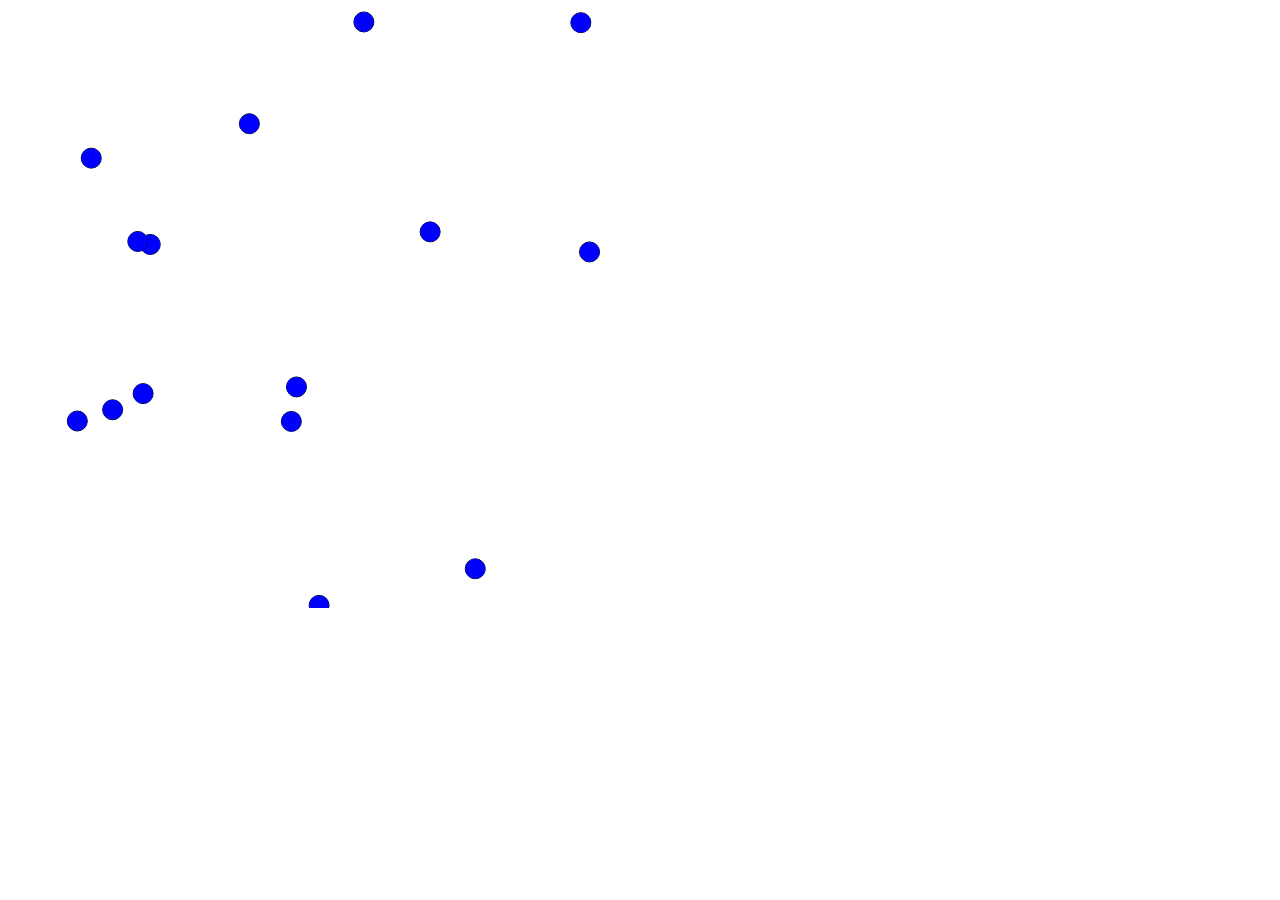
<file: other_assignments/W6D1/asteroids/index.html>
<!DOCTYPE html>
<html>
  <head>
    <script type="text/javascript" src="lib/bundle.js"></script>
    <meta charset="utf-8">
    <title></title>
  </head>
  <body>
    <canvas id="game-canvas" width="600" height="600"></canvas>
  </body>
</html>
</file>
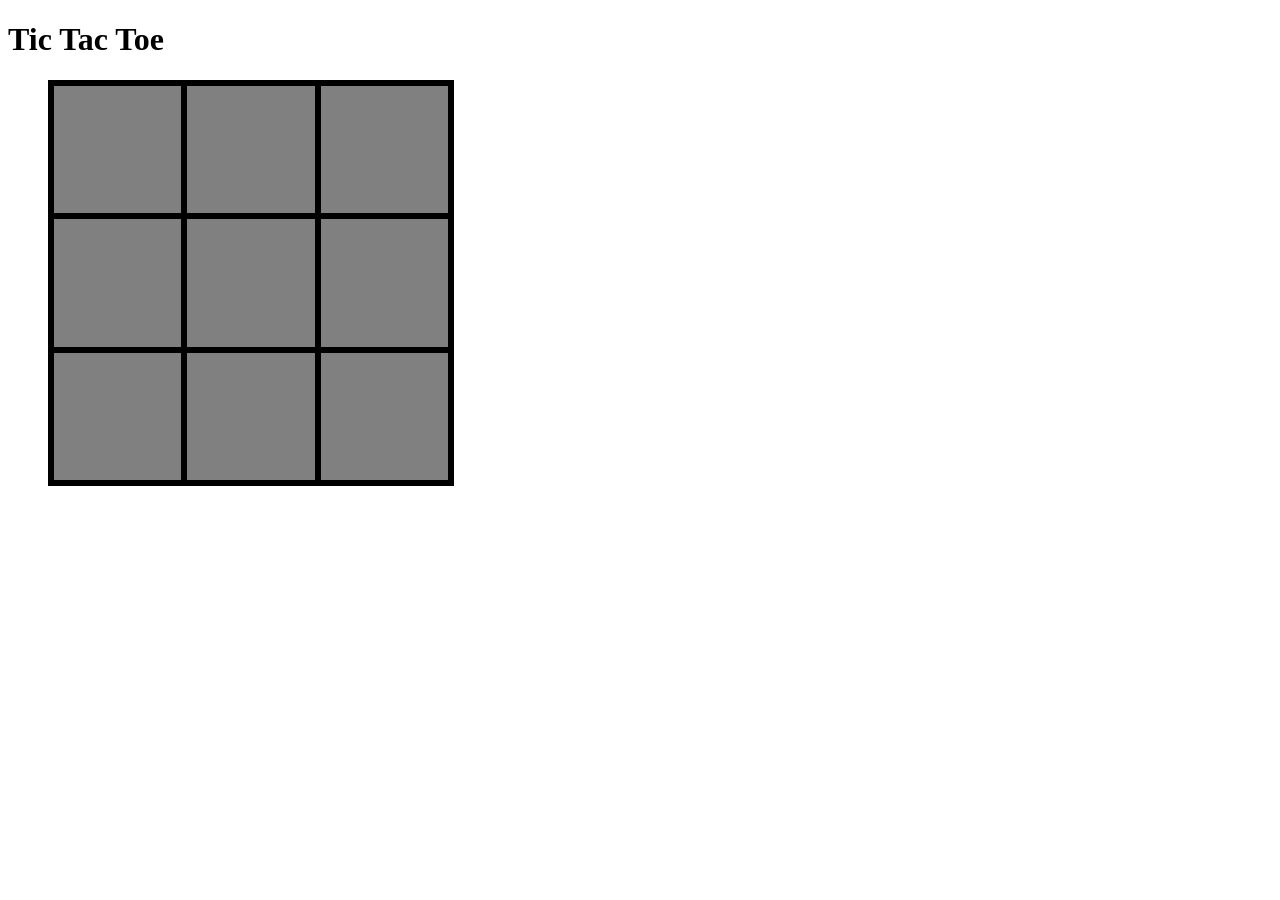
<file: other_assignments/W6D2/tic-tac-toe/skeleton/index.html>
<!DOCTYPE html>
<html>
  <head>
    <meta charset="utf-8">
    <title>Tic Tac Toe</title>
    <link rel="stylesheet" type="text/css" href="./css/ttt.css">
    <script src="https://ajax.googleapis.com/ajax/libs/jquery/2.2.4/jquery.min.js"></script>
    <script src="./js/bundle.js"></script>
  </head>

  <body>
    <h1>Tic Tac Toe</h1>

    <figure class="ttt"></figure>
  </body>
</html>
</file>
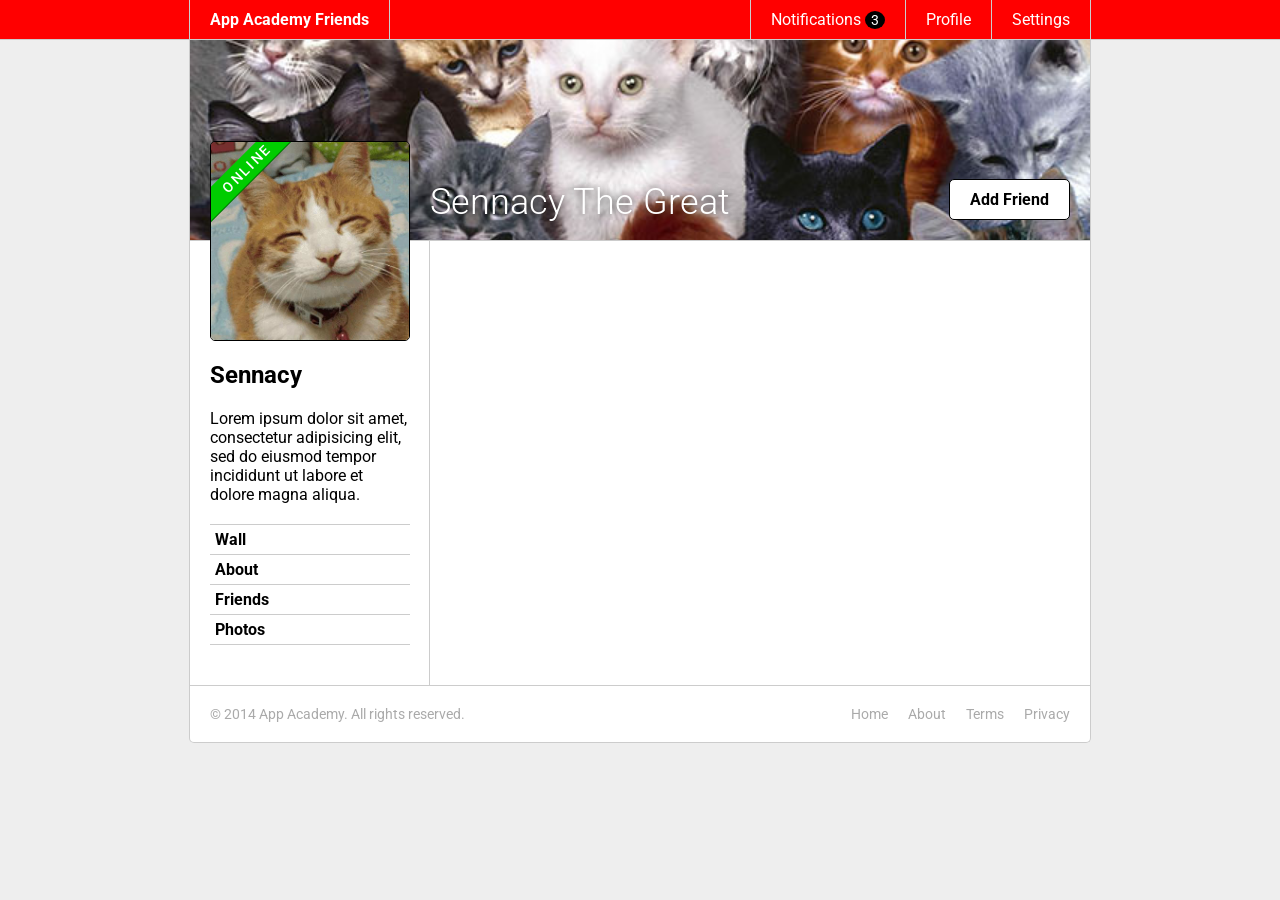
<file: other_assignments/W6D1/css-07/07-online.html>
<!DOCTYPE html>
<html>
<head>
  <meta charset="utf-8">
  <title>App Academy Friends | PHASE 6: Sidebar</title>
  <link rel="stylesheet" href="http://fonts.googleapis.com/css?family=Roboto:300,400,700" type="text/css">
  <link rel="stylesheet" href="css/00-reset.css" type="text/css">
  <link rel="stylesheet" href="css/01-header.css" type="text/css">
  <link rel="stylesheet" href="css/02-notifications.css" type="text/css">
  <link rel="stylesheet" href="css/03-layout.css" type="text/css">
  <link rel="stylesheet" href="css/04-footer.css" type="text/css">
  <link rel="stylesheet" href="css/05-cats.css" type="text/css">
  <link rel="stylesheet" href="css/06-sidebar.css" type="text/css">
  <link rel="stylesheet" href="css/07-online.css" type="text/css">
</head>
<body>

  <header class="header">
    <nav class="header-nav">

      <h1 class="header-logo">
        <a href="#">App Academy Friends</a>
      </h1>

      <ul class="header-list">
        <li>
          <a href="#">Notifications <strong class="badge">3</strong></a>
          <ul class="header-notifications">
            <li><a href="#">Constance likes your photo.</a></li>
            <li><a href="#">Tommy left you a comment.</a></li>
            <li><a href="#">Jonathan is now following you.</a></li>
          </ul>
        </li>
        <li><a href="#">Profile</a></li>
        <li><a href="#">Settings</a></li>
      </ul>

    </nav>
  </header>

  <main class="content">

    <header class="content-header">
      <h1>Sennacy The Great</h1>
      <button class="content-header-add-friend">Add Friend</button>
    </header>

    <section class="content-sidebar">

      <a href="#" class="profile-picture">
        <section class="online">
          ONLINE
        </section>
        <img src="./images/cat.jpg" alt="">
      </a>

      <div class="profile-info">
        <h2>Sennacy</h2>
        <p>
          Lorem ipsum dolor sit amet, consectetur adipisicing elit, sed do eiusmod tempor incididunt ut labore et dolore magna aliqua.
        </p>
      </div>

      <ul class="profile-nav">
        <li><a href="#">Wall</a></li>
        <li><a href="#">About</a></li>
        <li><a href="#">Friends</a></li>
        <li><a href="#">Photos</a></li>
      </ul>

    </section>
    <section class="content-main">

    </section>
  </main>

  <footer class="footer">

    <small class="footer-copy">
      &copy; 2014 App Academy. All rights reserved.
    </small>

    <ul class="footer-links">
      <li><a href="#">Home</a></li>
      <li><a href="#">About</a></li>
      <li><a href="#">Terms</a></li>
      <li><a href="#">Privacy</a></li>
    </ul>

  </footer>

</body>
</html>
</file>
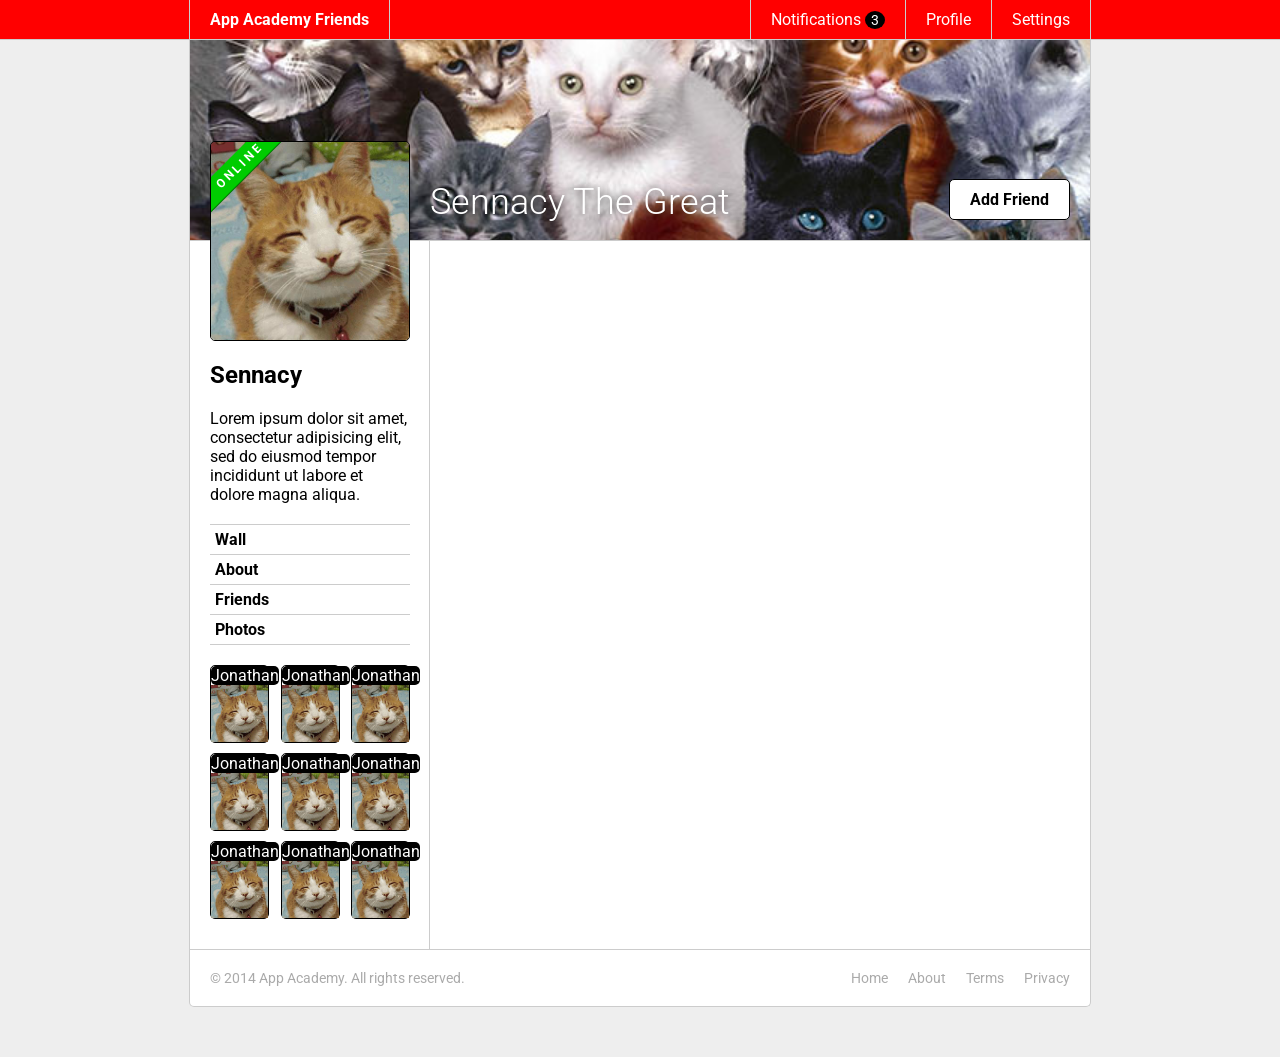
<file: other_assignments/W6D1/css-08/08-thumbs.html>
<!DOCTYPE html>
<html>
<head>
  <meta charset="utf-8">
  <title>App Academy Friends | PHASE 7: Online</title>
  <link rel="stylesheet" href="http://fonts.googleapis.com/css?family=Roboto:300,400,700" type="text/css">
  <link rel="stylesheet" href="css/00-reset.css" type="text/css">
  <link rel="stylesheet" href="css/01-header.css" type="text/css">
  <link rel="stylesheet" href="css/02-notifications.css" type="text/css">
  <link rel="stylesheet" href="css/03-layout.css" type="text/css">
  <link rel="stylesheet" href="css/04-footer.css" type="text/css">
  <link rel="stylesheet" href="css/05-cats.css" type="text/css">
  <link rel="stylesheet" href="css/06-sidebar.css" type="text/css">
  <link rel="stylesheet" href="css/07-online.css" type="text/css">
  <link rel="stylesheet" href="css/08-thumbs.css" type="text/css">
</head>
<body>

  <header class="header">
    <nav class="header-nav">

      <h1 class="header-logo">
        <a href="#">App Academy Friends</a>
      </h1>

      <ul class="header-list">
        <li>
          <a href="#">Notifications <strong class="badge">3</strong></a>
          <ul class="header-notifications">
            <li><a href="#">Constance likes your photo.</a></li>
            <li><a href="#">Tommy left you a comment.</a></li>
            <li><a href="#">Jonathan is now following you.</a></li>
          </ul>
        </li>
        <li><a href="#">Profile</a></li>
        <li><a href="#">Settings</a></li>
      </ul>

    </nav>
  </header>

  <main class="content">

    <header class="content-header">
      <h1>Sennacy The Great</h1>
      <button class="content-header-add-friend">Add Friend</button>
    </header>

    <section class="content-sidebar">

      <a href="#" class="profile-picture">
        <strong class="online">Online</strong>
        <img src="./images/cat.jpg" alt="">
      </a>

      <div class="profile-info">
        <h2>Sennacy</h2>
        <p>
          Lorem ipsum dolor sit amet, consectetur adipisicing elit, sed do eiusmod tempor incididunt ut labore et dolore magna aliqua.
        </p>
      </div>

      <ul class="profile-nav">
        <li><a href="#">Wall</a></li>
        <li><a href="#">About</a></li>
        <li><a href="#">Friends</a></li>
        <li><a href="#">Photos</a></li>
      </ul>

      <ul class="profile-friends">
        <li>
          <a href="#" class="thumb" title="Jonathan">
            <img src="./images/cat.jpg">
          </a>
        </li>
        <li>
          <a href="#" class="thumb" title="Jonathan">
            <img src="./images/cat.jpg">
          </a>
        </li>
        <li>
          <a href="#" class="thumb" title="Jonathan">
            <img src="./images/cat.jpg">
          </a>
        </li>
        <li>
          <a href="#" class="thumb" title="Jonathan">
            <img src="./images/cat.jpg">
          </a>
        </li>
        <li>
          <a href="#" class="thumb" title="Jonathan">
            <img src="./images/cat.jpg">
          </a>
        </li>
        <li>
          <a href="#" class="thumb" title="Jonathan">
            <img src="./images/cat.jpg">
          </a>
        </li>
        <li>
          <a href="#" class="thumb" title="Jonathan">
            <img src="./images/cat.jpg">
          </a>
        </li>
        <li>
          <a href="#" class="thumb" title="Jonathan">
            <img src="./images/cat.jpg">
          </a>
        </li>
        <li>
          <a href="#" class="thumb" title="Jonathan">
            <img src="./images/cat.jpg">
          </a>
        </li>
      </ul>

    </section>
    <section class="content-main">

    </section>
  </main>

  <footer class="footer">

    <small class="footer-copy">
      &copy; 2014 App Academy. All rights reserved.
    </small>

    <ul class="footer-links">
      <li><a href="#">Home</a></li>
      <li><a href="#">About</a></li>
      <li><a href="#">Terms</a></li>
      <li><a href="#">Privacy</a></li>
    </ul>

  </footer>

</body>
</html>
</file>
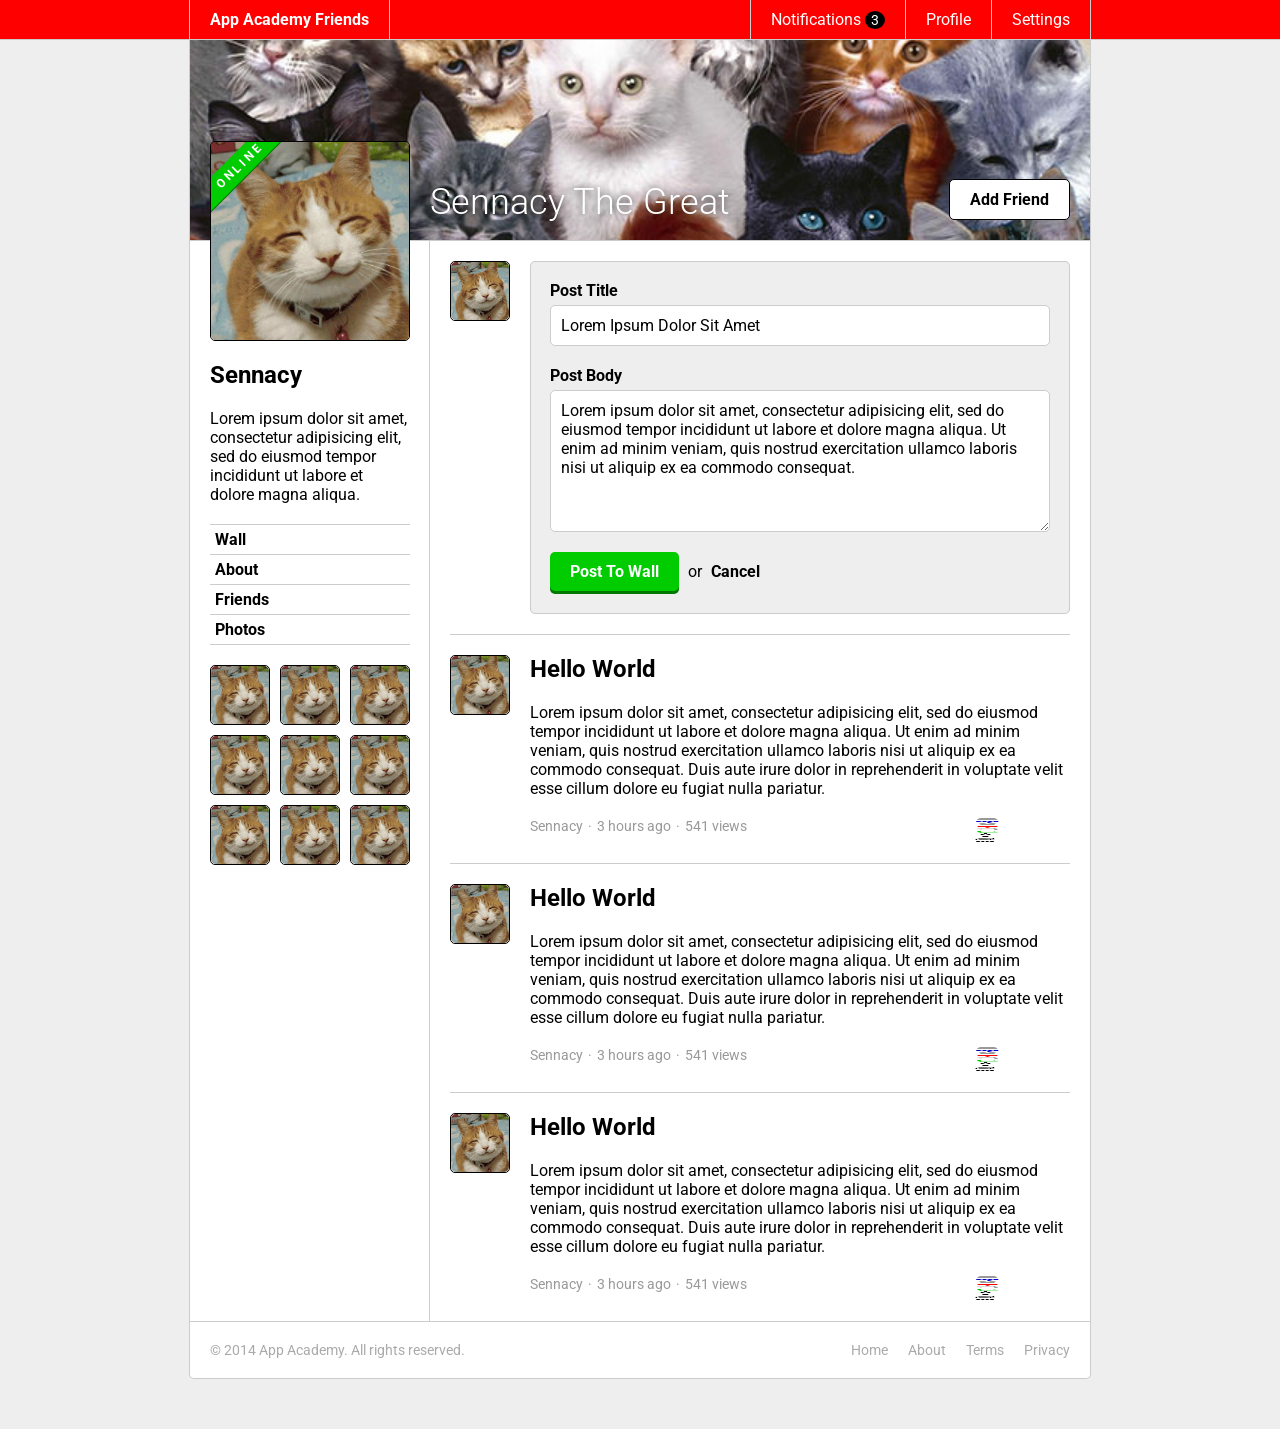
<file: other_assignments/css/css-friends-11/skeleton/11-icons.html>
<!DOCTYPE html>
<html>
<head>
  <meta charset="utf-8">
  <title>App Academy Friends | PHASE 10: Posts</title>
  <link rel="stylesheet" href="http://fonts.googleapis.com/css?family=Roboto:300,400,700" type="text/css">
  <link rel="stylesheet" href="css/00-reset.css" type="text/css">
  <link rel="stylesheet" href="css/01-header.css" type="text/css">
  <link rel="stylesheet" href="css/02-notifications.css" type="text/css">
  <link rel="stylesheet" href="css/03-layout.css" type="text/css">
  <link rel="stylesheet" href="css/04-footer.css" type="text/css">
  <link rel="stylesheet" href="css/05-cats.css" type="text/css">
  <link rel="stylesheet" href="css/06-sidebar.css" type="text/css">
  <link rel="stylesheet" href="css/07-online.css" type="text/css">
  <link rel="stylesheet" href="css/08-thumbs.css" type="text/css">
  <link rel="stylesheet" href="css/09-forms.css" type="text/css">
  <link rel="stylesheet" href="css/10-posts.css" type="text/css">
  <link rel="stylesheet" href="css/11-icons.css" type="text/css">
</head>
<body>

  <header class="header">
    <nav class="header-nav">

      <h1 class="header-logo">
        <a href="#">App Academy Friends</a>
      </h1>

      <ul class="header-list">
        <li>
          <a href="#">Notifications <strong class="badge">3</strong></a>
          <ul class="header-notifications">
            <li><a href="#">Constance likes your photo.</a></li>
            <li><a href="#">Tommy left you a comment.</a></li>
            <li><a href="#">Jonathan is now following you.</a></li>
          </ul>
        </li>
        <li><a href="#">Profile</a></li>
        <li><a href="#">Settings</a></li>
      </ul>

    </nav>
  </header>

  <main class="content">

    <header class="content-header">
      <h1>Sennacy The Great</h1>
      <button class="content-header-add-friend">Add Friend</button>
    </header>

    <section class="content-sidebar">

      <a href="#" class="profile-picture">
        <strong class="online">Online</strong>
        <img src="./images/cat.jpg" alt="">
      </a>

      <div class="profile-info">
        <h2>Sennacy</h2>
        <p>
          Lorem ipsum dolor sit amet, consectetur adipisicing elit, sed do eiusmod tempor incididunt ut labore et dolore magna aliqua.
        </p>
      </div>

      <ul class="profile-nav">
        <li><a href="#">Wall</a></li>
        <li><a href="#">About</a></li>
        <li><a href="#">Friends</a></li>
        <li><a href="#">Photos</a></li>
      </ul>

      <ul class="profile-friends">
        <li><a href="#" class="thumb" title="Sennacy">
          <img src="./images/cat.jpg" alt="">
        </a></li>
        <li><a href="#" class="thumb" title="Jonathan">
          <img src="./images/cat.jpg" alt="">
        </a></li>
        <li><a href="#" class="thumb" title="Tommy">
          <img src="./images/cat.jpg" alt="">
        </a></li>
        <li><a href="#" class="thumb" title="Constance">
          <img src="./images/cat.jpg" alt="">
        </a></li>
        <li><a href="#" class="thumb" title="Ned">
          <img src="./images/cat.jpg" alt="">
        </a></li>
        <li><a href="#" class="thumb" title="Kush">
          <img src="./images/cat.jpg" alt="">
        </a></li>
        <li><a href="#" class="thumb" title="CJ">
          <img src="./images/cat.jpg" alt="">
        </a></li>
        <li><a href="#" class="thumb" title="Jeff">
          <img src="./images/cat.jpg" alt="">
        </a></li>
        <li><a href="#" class="thumb" title="Simon">
          <img src="./images/cat.jpg" alt="">
        </a></li>
      </ul>

    </section>
    <section class="content-main">

      <form class="form">

        <a href="#" class="form-thumb thumb" title="Sennacy">
          <img src="./images/cat.jpg" alt="">
        </a>

        <fieldset class="form-fieldset">
          <div class="input">
            <label for="form-title">Post Title</label>
            <input id="form-title" type="text" value="Lorem Ipsum Dolor Sit Amet">
          </div>

          <div class="input">
            <label for="form-textarea">Post Body</label>
            <textarea id="form-textarea">Lorem ipsum dolor sit amet, consectetur adipisicing elit, sed do eiusmod tempor incididunt ut labore et dolore magna aliqua. Ut enim ad minim veniam, quis nostrud exercitation ullamco laboris nisi ut aliquip ex ea commodo consequat.</textarea>
          </div>

          <div class="submit">
            <button>Post To Wall</button>
            <span class="button-alternative">or <strong>Cancel</strong></span>
          </div>

        </fieldset>
      </form>

      <div class="posts">

        <article class="post">
          <a href="#" class="post-thumb thumb" title="Sennacy">
            <img src="./images/cat.jpg" alt="">
          </a>

          <div class="post-body">
            <h2><a href="#">Hello World</a></h2>

            <p>
              Lorem ipsum dolor sit amet, consectetur adipisicing elit, sed do eiusmod tempor incididunt ut labore et dolore magna aliqua. Ut enim ad minim veniam, quis nostrud exercitation ullamco laboris nisi ut aliquip ex ea commodo consequat. Duis aute irure dolor in reprehenderit in voluptate velit esse cillum dolore eu fugiat nulla pariatur.
            </p>

            <footer class="post-footer">
              <ul class="post-footer-info">
                <li><a href="#">Sennacy</a></li>
                <li><time datetime="2015-01-05">3 hours ago</time></li>
                <li>541 views</li>
              </ul>
              <ul class="post-footer-tools">
                <li><a href="#" class="icon-comment">Comment</a></li>
                <li><a href="#" class="icon-reblog">Reblog</a></li>
                <li><a href="#" class="icon-favorite">Favorite</a></li>
              </ul>
            </footer>
          </div>
        </article>

        <article class="post">
          <a href="#" class="post-thumb thumb" title="Sennacy">
            <img src="./images/cat.jpg" alt="">
          </a>

          <div class="post-body">
            <h2><a href="#">Hello World</a></h2>

            <p>
              Lorem ipsum dolor sit amet, consectetur adipisicing elit, sed do eiusmod tempor incididunt ut labore et dolore magna aliqua. Ut enim ad minim veniam, quis nostrud exercitation ullamco laboris nisi ut aliquip ex ea commodo consequat. Duis aute irure dolor in reprehenderit in voluptate velit esse cillum dolore eu fugiat nulla pariatur.
            </p>

            <footer class="post-footer">
              <ul class="post-footer-info">
                <li><a href="#">Sennacy</a></li>
                <li><time datetime="2015-01-05">3 hours ago</time></li>
                <li>541 views</li>
              </ul>
              <ul class="post-footer-tools">
                <li><a href="#" class="icon-comment">Comment</a></li>
                <li><a href="#" class="icon-reblog">Reblog</a></li>
                <li><a href="#" class="icon-favorite">Favorite</a></li>
              </ul>
            </footer>
          </div>
        </article>

        <article class="post">
          <a href="#" class="post-thumb thumb" title="Sennacy">
            <img src="./images/cat.jpg" alt="">
          </a>

          <div class="post-body">
            <h2><a href="#">Hello World</a></h2>

            <p>
              Lorem ipsum dolor sit amet, consectetur adipisicing elit, sed do eiusmod tempor incididunt ut labore et dolore magna aliqua. Ut enim ad minim veniam, quis nostrud exercitation ullamco laboris nisi ut aliquip ex ea commodo consequat. Duis aute irure dolor in reprehenderit in voluptate velit esse cillum dolore eu fugiat nulla pariatur.
            </p>

            <footer class="post-footer">
              <ul class="post-footer-info">
                <li><a href="#">Sennacy</a></li>
                <li><time datetime="2015-01-05">3 hours ago</time></li>
                <li>541 views</li>
              </ul>
              <ul class="post-footer-tools">
                <li><a href="#" class="icon-comment">Comment</a></li>
                <li><a href="#" class="icon-reblog">Reblog</a></li>
                <li><a href="#" class="icon-favorite">Favorite</a></li>
              </ul>
            </footer>
          </div>
        </article>

      </div>

    </section>
  </main>

  <footer class="footer">

    <small class="footer-copy">
      &copy; 2014 App Academy. All rights reserved.
    </small>

    <ul class="footer-links">
      <li><a href="#">Home</a></li>
      <li><a href="#">About</a></li>
      <li><a href="#">Terms</a></li>
      <li><a href="#">Privacy</a></li>
    </ul>

  </footer>

</body>
</html>
</file>
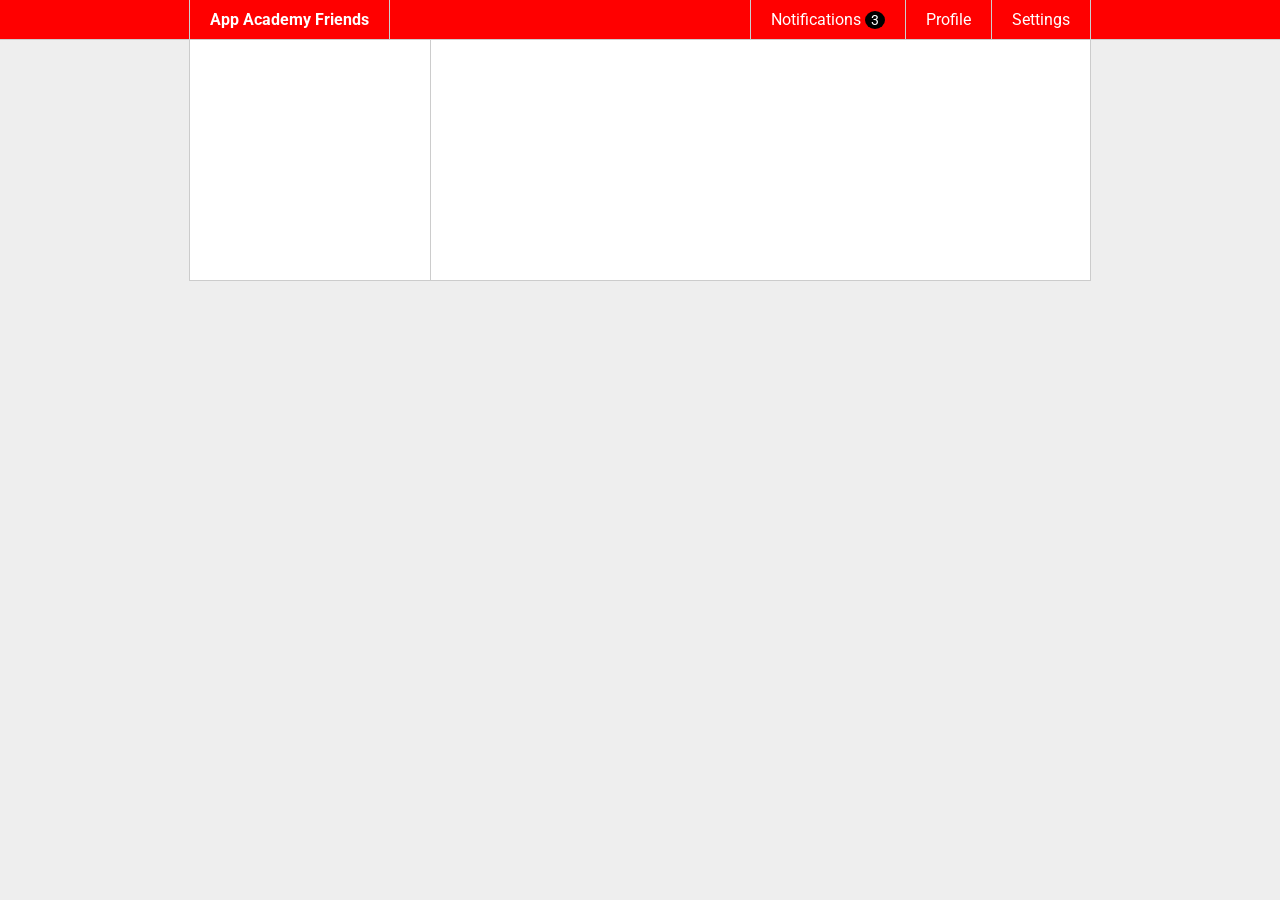
<file: other_assignments/W5D4/css-friends-03/skeleton/03-layout.html>
<!DOCTYPE html>
<html>
<head>
  <meta charset="utf-8">
  <title>App Academy Friends | PHASE 2: Notifications</title>
  <link rel="stylesheet" href="http://fonts.googleapis.com/css?family=Roboto:300,400,700" type="text/css">
  <link rel="stylesheet" href="css/00-reset.css" type="text/css">
  <link rel="stylesheet" href="css/01-header.css" type="text/css">
  <link rel="stylesheet" href="css/02-notifications.css" type="text/css">
  <link rel="stylesheet" href="css/03-layout.css" type="text/css">
</head>
<body>

  <header class="header">
    <nav class="header-nav">

      <h1 class="header-logo">
        <a href="#">App Academy Friends</a>
      </h1>

      <ul class="header-list">
        <li>
          <a href="#">Notifications <strong class="badge">3</strong></a>
          <ul class="header-notifications">
            <li><a href="#">Constance likes your photo.</a></li>
            <li><a href="#">Tommy left you a comment.</a></li>
            <li><a href="#">Jonathan is now following you.</a></li>
          </ul>
        </li>
        <li><a href="#">Profile</a></li>
        <li><a href="#">Settings</a></li>
      </ul>

    </nav>
  </header>

  <section class="content">
    <section class="content-sidebar">

    </section>

    <section class="content-main">

    </section>
  </section>

</body>
</html>
</file>
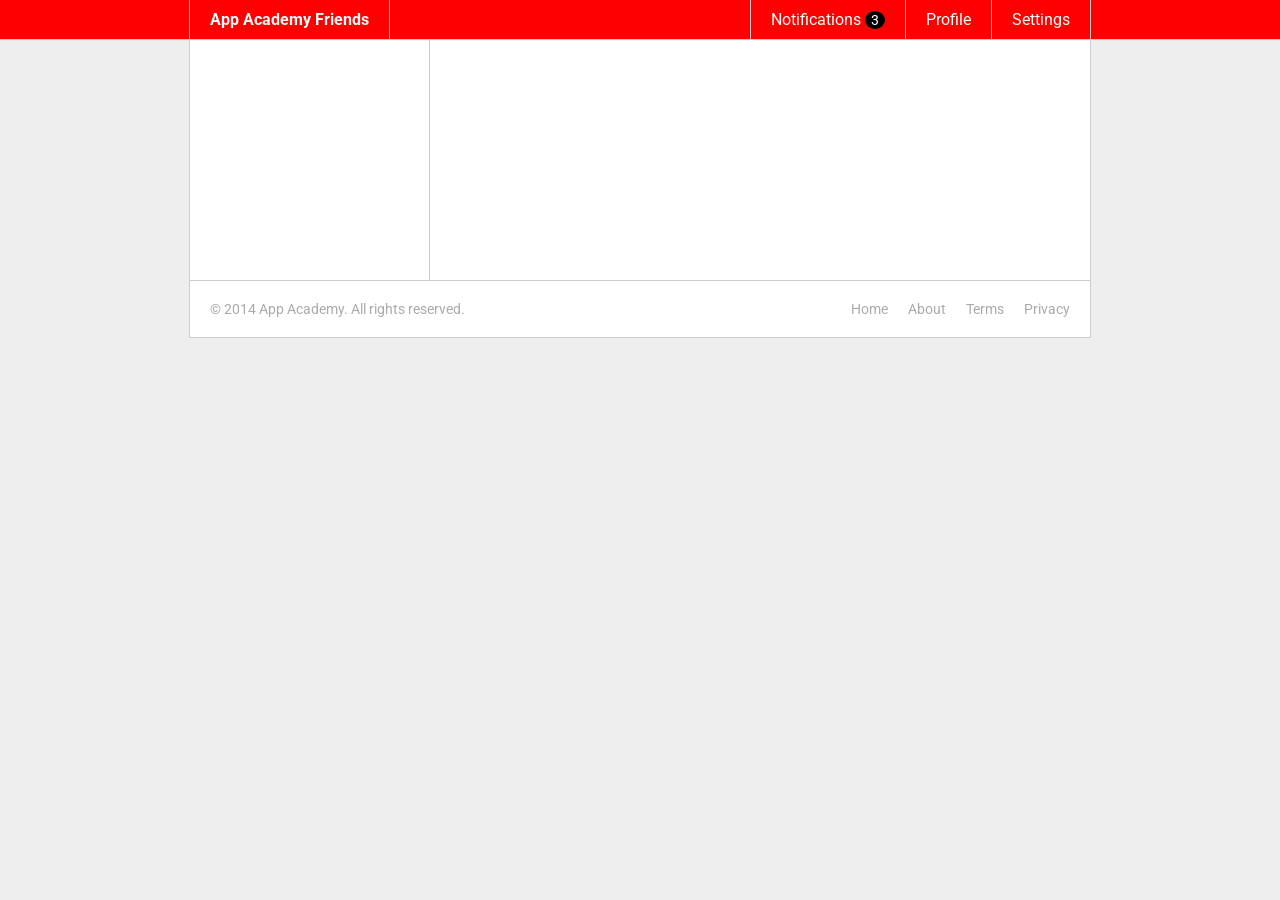
<file: other_assignments/W5D4/css-friends-04/skeleton/04-footer.html>
<!DOCTYPE html>
<html>
<head>
  <meta charset="utf-8">
  <title>App Academy Friends | PHASE 3: Layout</title>
  <link rel="stylesheet" href="http://fonts.googleapis.com/css?family=Roboto:300,400,700" type="text/css">
  <link rel="stylesheet" href="css/00-reset.css" type="text/css">
  <link rel="stylesheet" href="css/01-header.css" type="text/css">
  <link rel="stylesheet" href="css/02-notifications.css" type="text/css">
  <link rel="stylesheet" href="css/03-layout.css" type="text/css">
  <link rel="stylesheet" href="css/04-footer.css" type="text/css">
</head>
<body>

  <header class="header">
    <nav class="header-nav">

      <h1 class="header-logo">
        <a href="#">App Academy Friends</a>
      </h1>

      <ul class="header-list">
        <li>
          <a href="#">Notifications <strong class="badge">3</strong></a>
          <ul class="header-notifications">
            <li><a href="#">Constance likes your photo.</a></li>
            <li><a href="#">Tommy left you a comment.</a></li>
            <li><a href="#">Jonathan is now following you.</a></li>
          </ul>
        </li>
        <li><a href="#">Profile</a></li>
        <li><a href="#">Settings</a></li>
      </ul>

    </nav>
  </header>

  <main class="content">

    <section class="content-sidebar">

    </section>
    <section class="content-main">

    </section>
  </main>

  <footer class ="footer-nav">
      <small class="footer-copyright">
        &copy; 2014 App Academy. All rights reserved.
      </small>

    <ul class="footer-link">
      <li>
        <a href="#">Home</a>
      </li>
      <li>
        <a href="#">About</a>
      </li>
      <li>
        <a href="#">Terms</a>
      </li>
      <li>
        <a href="#">Privacy</a>
      </li>
    </ul>
  </footer>

</body>
</html>
</file>
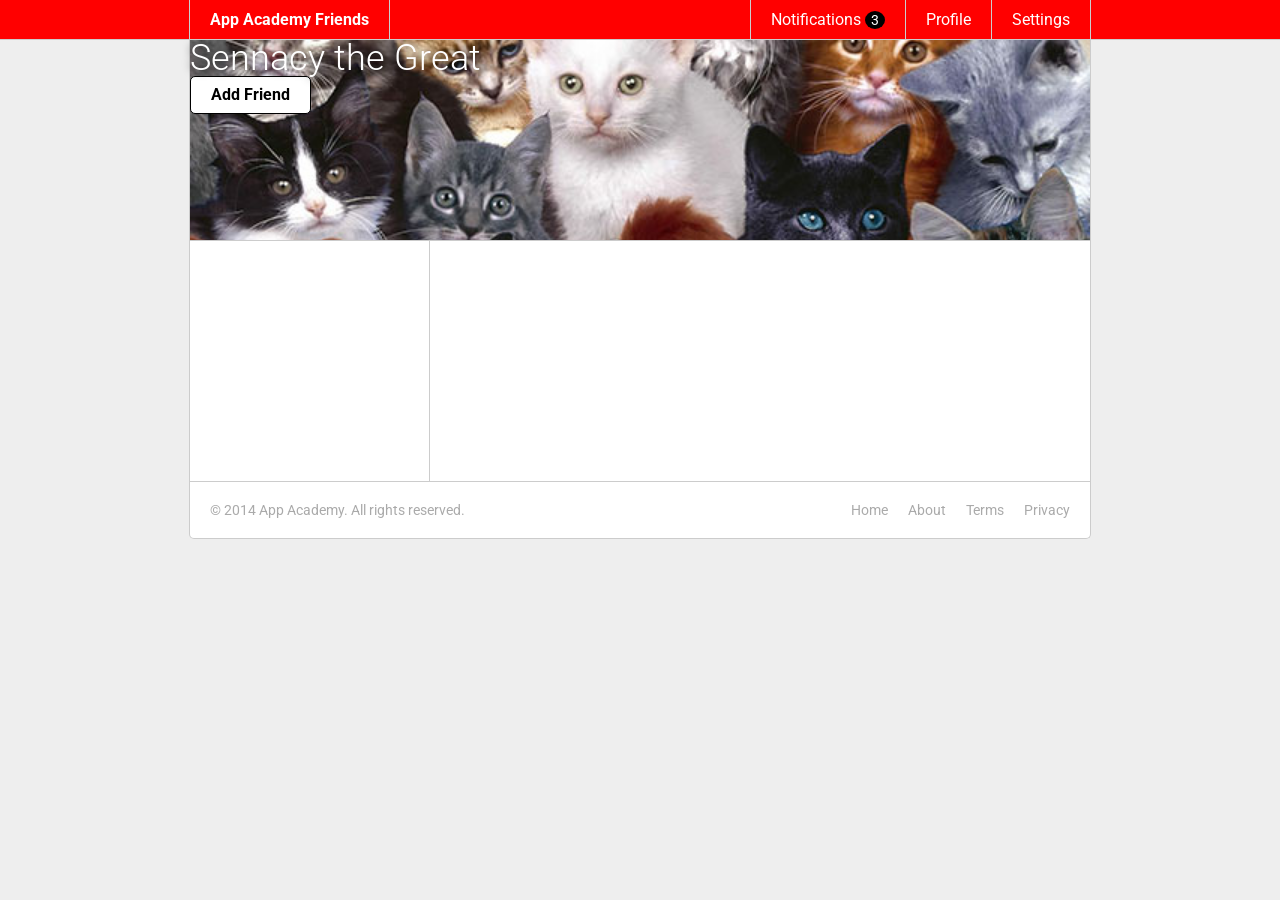
<file: other_assignments/W5D5/css-friends-05/skeleton/05-cats.html>
<!DOCTYPE html>
<html>
<head>
  <meta charset="utf-8">
  <title>App Academy Friends | PHASE 4: Footer</title>
  <link rel="stylesheet" href="http://fonts.googleapis.com/css?family=Roboto:300,400,700" type="text/css">
  <link rel="stylesheet" href="css/00-reset.css" type="text/css">
  <link rel="stylesheet" href="css/01-header.css" type="text/css">
  <link rel="stylesheet" href="css/02-notifications.css" type="text/css">
  <link rel="stylesheet" href="css/03-layout.css" type="text/css">
  <link rel="stylesheet" href="css/04-footer.css" type="text/css">
  <link rel="stylesheet" href="css/05-cats.css" type="text/css">
</head>
<body>

  <header class="header">
    <nav class="header-nav">

      <h1 class="header-logo">
        <a href="#">App Academy Friends</a>
      </h1>

      <ul class="header-list">
        <li>
          <a href="#">Notifications <strong class="badge">3</strong></a>
          <ul class="header-notifications">
            <li><a href="#">Constance likes your photo.</a></li>
            <li><a href="#">Tommy left you a comment.</a></li>
            <li><a href="#">Jonathan is now following you.</a></li>
          </ul>
        </li>
        <li><a href="#">Profile</a></li>
        <li><a href="#">Settings</a></li>
      </ul>

    </nav>
  </header>

  <main class="content">

    <section class="content-header">
      <h1>Sennacy the Great</h1>
      <button class="content-header-add-friend">
        Add Friend
      </button>
    </section>

    <section class="content-sidebar">

    </section>
    <section class="content-main">

    </section>
  </main>

  <footer class="footer">

    <small class="footer-copy">
      &copy; 2014 App Academy. All rights reserved.
    </small>

    <ul class="footer-links">
      <li><a href="#">Home</a></li>
      <li><a href="#">About</a></li>
      <li><a href="#">Terms</a></li>
      <li><a href="#">Privacy</a></li>
    </ul>

  </footer>

</body>
</html>
</file>
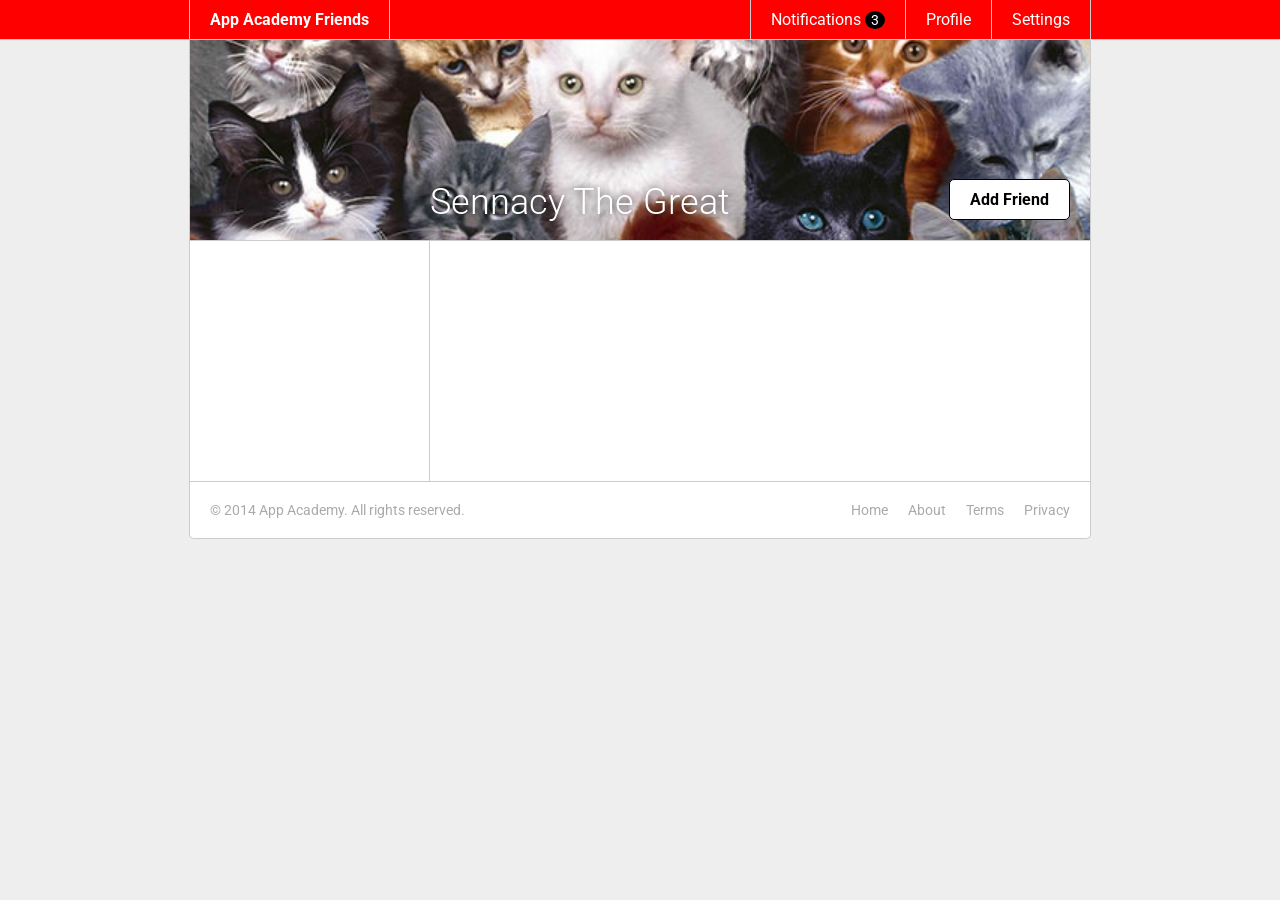
<file: other_assignments/W5D5/css-friends-06/skeleton/06-sidebar.html>
<!DOCTYPE html>
<html>
<head>
  <meta charset="utf-8">
  <title>App Academy Friends | PHASE 5: Cats</title>
  <link rel="stylesheet" href="http://fonts.googleapis.com/css?family=Roboto:300,400,700" type="text/css">
  <link rel="stylesheet" href="css/00-reset.css" type="text/css">
  <link rel="stylesheet" href="css/01-header.css" type="text/css">
  <link rel="stylesheet" href="css/02-notifications.css" type="text/css">
  <link rel="stylesheet" href="css/03-layout.css" type="text/css">
  <link rel="stylesheet" href="css/04-footer.css" type="text/css">
  <link rel="stylesheet" href="css/05-cats.css" type="text/css">
  <link rel="stylesheet" href="css/06-sidebar.css" type="text/css">
</head>
<body>

  <header class="header">
    <nav class="header-nav">

      <h1 class="header-logo">
        <a href="#">App Academy Friends</a>
      </h1>

      <ul class="header-list">
        <li>
          <a href="#">Notifications <strong class="badge">3</strong></a>
          <ul class="header-notifications">
            <li><a href="#">Constance likes your photo.</a></li>
            <li><a href="#">Tommy left you a comment.</a></li>
            <li><a href="#">Jonathan is now following you.</a></li>
          </ul>
        </li>
        <li><a href="#">Profile</a></li>
        <li><a href="#">Settings</a></li>
      </ul>

    </nav>
  </header>

  <main class="content">

    <header class="content-header">
      <h1>Sennacy The Great</h1>
      <button class="content-header-add-friend">Add Friend</button>
    </header>

    <section class="content-sidebar">

    </section>
    <section class="content-main">

    </section>
  </main>

  <footer class="footer">

    <small class="footer-copy">
      &copy; 2014 App Academy. All rights reserved.
    </small>

    <ul class="footer-links">
      <li><a href="#">Home</a></li>
      <li><a href="#">About</a></li>
      <li><a href="#">Terms</a></li>
      <li><a href="#">Privacy</a></li>
    </ul>

  </footer>

</body>
</html>
</file>
<file: other_assignments/W6D2/tic-tac-toe/skeleton/css/ttt.css>
.group {
  width: 400px;
  height: 400px;
  border: 3px solid black;
  padding-left: 0;
  /* height: 400px; */
}
.group:after {
  content: "";
  clear: both;
  display: block;
}

.group li {
  background-color: gray;
  float: left;
  width: 33.33%;
  height: 33.33%;
  list-style-type: none;
  box-sizing: border-box;
  border: 3px solid black;
}

.group li:hover {
  background-color: yellow;
}
</file>
<file: other_assignments/W6D1/css-07/css/01-header.css>
/* PHASE 1: Header */

body {
  font-family: "Roboto", sans-serif;
  font-size: 16px;
  font-weight: 400;
  background: #eee;
}

.header {
  background: #f00;
  color: #fff;
  border-bottom: 1px solid #ccc;
}

.header a {
  display: block;
  padding: 10px 20px;
}

.header-nav {
  display: flex;
  justify-content: space-between;
  margin: 0 auto;
  width: 900px;
  border-left: 1px solid #ccc;
  border-right: 1px solid #ccc;
}

.header-logo {
  border-right: 1px solid #ccc;
  font-weight: 700;
}

.header-logo:hover {
  background: #000;
}

.header-list {
  display: flex;
}

.header-list > li {
  border-left: 1px solid #ccc;
}

.header-list > li:hover {
  background: #000;
}
</file>
<file: other_assignments/W6D1/css-07/css/02-notifications.css>
/* PHASE 2: Notifications */

.badge {
  display: inline;
  font-size: 14px;
  padding: 1px 6px;
  background: #000;
  border-radius: 50%;
}

li:hover .badge {
  background: #f00;
}

.header {
  position: relative;
  z-index: 1;
}

.header-list > li {
  position: relative;
}

.header-notifications {
  display: none;
  position: absolute;
  left: -1px;
  font-size: 14px;
  white-space: nowrap;
  background: #fff;
  border-left: 1px solid #ccc;
  border-right: 1px solid #ccc;
  border-bottom: 1px solid #ccc;
  border-bottom-left-radius: 5px;
  border-bottom-right-radius: 5px;
  overflow: hidden;
}

li:hover .header-notifications {
  display: block;
}

.header-notifications > li {
  border-top: 1px solid #ccc;
  color: #000;
}

.header-notifications > li:hover {
  background: #eee;
}
</file>
<file: other_assignments/W6D1/css-07/css/03-layout.css>
/* PHASE 3: Layout */

.content {
  display: flex;
  flex-wrap: wrap;
  margin: 0 auto;
  background: #fff;
  width: 900px;
  border: 1px solid #ccc;
  border-top: 0;
}

.content-sidebar {
  width: 200px;
  min-height: 200px;
  padding: 20px;
  padding-right: 19px;
  border-right: 1px solid #ccc;
}

.content-main {
  width: 620px;
  min-height: 200px;
  padding: 20px;
}
</file>
<file: other_assignments/W6D1/css-07/css/04-footer.css>
/* PHASE 4: Footer */

.footer {
  display: flex;
  justify-content: space-between;
  width: 900px;
  margin: 0 auto 50px auto;
  background: #fff;
  color: #aaa;
  font-size: 14px;
  border: 1px solid #ccc;
  border-top: 0;
  border-bottom-left-radius: 5px;
  border-bottom-right-radius: 5px;
}

.footer-copy {
  display: block;
  padding: 20px;
}

.footer-links {
  display: flex;
  padding: 20px;
}

.footer-links > li {
  padding: 0 0 0 20px;
}

.footer a:hover {
  color: #000;
}
</file>
<file: other_assignments/W6D1/css-07/css/05-cats.css>
/* PHASE 5: Cats */

.content-header {
  position: relative;
  height: 200px;
  width: 100%;
  background: url("../images/cats.jpg");
  background-size: cover;
  border-bottom: 1px solid #ccc;
}

.content-header > h1 {
  position: absolute;
  bottom: 20px;
  left: 240px;
  font-size: 36px;
  line-height: 1;
  font-weight: 300;
  color: #fff;
  text-shadow: #000 0 0 10px;
}

.content-header-add-friend {
  position: absolute;
  bottom: 20px;
  right: 20px;
  color: #000;
  background: #fff;
  font-weight: bold;
  padding: 10px 20px;
  border: 1px solid #000;
  border-radius: 5px;
}

.content-header-add-friend:hover {
  background: #eee;
}
</file>
<file: other_assignments/W6D1/css-07/css/06-sidebar.css>
/* PHASE 6: Sidebar */

.profile-picture {
  display: block;
  margin-top: -120px;
  border: 1px solid #000;
  background: #000;
  border-radius: 5px;
  position: relative;
}

.profile-info {
  margin: 20px 0;
}

.profile-info > h2 {
  font-weight: 700;
  font-size: 24px;
}

.profile-info > p {
  margin: 20px 0;
}

.profile-nav {
  margin: 20px 0;
}

.profile-nav > li {
  border-bottom: 1px solid #ccc;
}

.profile-nav > li:first-child {
  border-top: 1px solid #ccc;
}

.profile-nav a {
  display: block;
  padding: 5px;
  font-weight: 700;
}

.profile-nav a:hover {
  background: #eee;
}
</file>
<file: other_assignments/W6D1/css-07/css/07-online.css>
/* PHASE 7: Online */
.profile-picture {
  overflow: hidden;
}

.online {
  background-color: #0c0;
  color: white;
  font-weight: 500;
  text-align: center;
  position: absolute;
  transform: rotate(-45deg) translateX(-35px) translateY(-15px);
  font-size: 14px;
  /* width: 120px; */
  padding: 4px 40px;
  letter-spacing: 2px;
  box-shadow: 1px 1px #070;
}
</file>
<file: other_assignments/W6D1/css-08/css/01-header.css>
/* PHASE 1: Header */

body {
  font-family: "Roboto", sans-serif;
  font-size: 16px;
  font-weight: 400;
  background: #eee;
}

.header {
  background: #f00;
  color: #fff;
  border-bottom: 1px solid #ccc;
}

.header a {
  display: block;
  padding: 10px 20px;
}

.header-nav {
  display: flex;
  justify-content: space-between;
  margin: 0 auto;
  width: 900px;
  border-left: 1px solid #ccc;
  border-right: 1px solid #ccc;
}

.header-logo {
  border-right: 1px solid #ccc;
  font-weight: 700;
}

.header-logo:hover {
  background: #000;
}

.header-list {
  display: flex;
}

.header-list > li {
  border-left: 1px solid #ccc;
}

.header-list > li:hover {
  background: #000;
}
</file>
<file: other_assignments/W6D1/css-08/css/02-notifications.css>
/* PHASE 2: Notifications */

.badge {
  display: inline;
  font-size: 14px;
  padding: 1px 6px;
  background: #000;
  border-radius: 50%;
}

li:hover .badge {
  background: #f00;
}

.header {
  position: relative;
  z-index: 1;
}

.header-list > li {
  position: relative;
}

.header-notifications {
  display: none;
  position: absolute;
  left: -1px;
  font-size: 14px;
  white-space: nowrap;
  background: #fff;
  border-left: 1px solid #ccc;
  border-right: 1px solid #ccc;
  border-bottom: 1px solid #ccc;
  border-bottom-left-radius: 5px;
  border-bottom-right-radius: 5px;
  overflow: hidden;
}

li:hover .header-notifications {
  display: block;
}

.header-notifications > li {
  border-top: 1px solid #ccc;
  color: #000;
}

.header-notifications > li:hover {
  background: #eee;
}
</file>
<file: other_assignments/W6D1/css-08/css/03-layout.css>
/* PHASE 3: Layout */

.content {
  display: flex;
  flex-wrap: wrap;
  margin: 0 auto;
  background: #fff;
  width: 900px;
  border: 1px solid #ccc;
  border-top: 0;
}

.content-sidebar {
  width: 200px;
  min-height: 200px;
  padding: 20px;
  padding-right: 19px;
  border-right: 1px solid #ccc;
}

.content-main {
  width: 620px;
  min-height: 200px;
  padding: 20px;
}
</file>
<file: other_assignments/W6D1/css-08/css/04-footer.css>
/* PHASE 4: Footer */

.footer {
  display: flex;
  justify-content: space-between;
  width: 900px;
  margin: 0 auto 50px auto;
  background: #fff;
  color: #aaa;
  font-size: 14px;
  border: 1px solid #ccc;
  border-top: 0;
  border-bottom-left-radius: 5px;
  border-bottom-right-radius: 5px;
}

.footer-copy {
  display: block;
  padding: 20px;
}

.footer-links {
  display: flex;
  padding: 20px;
}

.footer-links > li {
  padding: 0 0 0 20px;
}

.footer a:hover {
  color: #000;
}
</file>
<file: other_assignments/W6D1/css-08/css/05-cats.css>
/* PHASE 5: Cats */

.content-header {
  position: relative;
  height: 200px;
  width: 100%;
  background: url("../images/cats.jpg");
  background-size: cover;
  border-bottom: 1px solid #ccc;
}

.content-header > h1 {
  position: absolute;
  bottom: 20px;
  left: 240px;
  font-size: 36px;
  line-height: 1;
  font-weight: 300;
  color: #fff;
  text-shadow: #000 0 0 10px;
}

.content-header-add-friend {
  position: absolute;
  bottom: 20px;
  right: 20px;
  color: #000;
  background: #fff;
  font-weight: bold;
  padding: 10px 20px;
  border: 1px solid #000;
  border-radius: 5px;
}

.content-header-add-friend:hover {
  background: #eee;
}
</file>
<file: other_assignments/W6D1/css-08/css/06-sidebar.css>
/* PHASE 6: Sidebar */

.profile-picture {
  display: block;
  margin-top: -120px;
  border: 1px solid #000;
  background: #000;
  border-radius: 5px;
  position: relative;
}

.profile-info {
  margin: 20px 0;
}

.profile-info > h2 {
  font-weight: 700;
  font-size: 24px;
}

.profile-info > p {
  margin: 20px 0;
}

.profile-nav {
  margin: 20px 0;
}

.profile-nav > li {
  border-bottom: 1px solid #ccc;
}

.profile-nav > li:first-child {
  border-top: 1px solid #ccc;
}

.profile-nav a {
  display: block;
  padding: 5px;
  font-weight: 700;
}

.profile-nav a:hover {
  background: #eee;
}
</file>
<file: other_assignments/W6D1/css-08/css/07-online.css>
/* PHASE 7: Online */

.profile-picture {
  overflow: hidden;
}

.online {
  display: block;
  position: absolute;
  top: -10px;
  left: -10px;
  font-weight: 700;
  color: #fff;
  background: #0c0;
  padding: 5px 30px;
  text-transform: uppercase;
  font-size: 12px;
  letter-spacing: 3px;
  transform: rotate(-45deg) translateX(-25%);
  box-shadow: 0 1px 0 0 #070;
}
</file>
<file: other_assignments/W6D1/css-08/css/08-thumbs.css>
.profile-friends li {
  border: 1px solid black;
  border-radius: 5px;
  width: 57px;
  margin-bottom: 10px;
}

.profile-friends {
  display: flex;
  flex-wrap: wrap;
  justify-content: space-between;
}

.profile-friends li a::before {
  width: 57px;
  border-radius: 5px;
  background-color: black;
  color: white;
  content: attr(title);
}
</file>
<file: other_assignments/css/css-friends-11/skeleton/css/01-header.css>
/* PHASE 1: Header */

body {
  font-family: "Roboto", sans-serif;
  font-size: 16px;
  font-weight: 400;
  background: #eee;
}

.header {
  background: #f00;
  color: #fff;
  border-bottom: 1px solid #ccc;
}

.header a {
  display: block;
  padding: 10px 20px;
}

.header-nav {
  display: flex;
  justify-content: space-between;
  margin: 0 auto;
  width: 900px;
  border-left: 1px solid #ccc;
  border-right: 1px solid #ccc;
}

.header-logo {
  border-right: 1px solid #ccc;
  font-weight: 700;
}

.header-logo:hover {
  background: #000;
}

.header-list {
  display: flex;
}

.header-list > li {
  border-left: 1px solid #ccc;
}

.header-list > li:hover {
  background: #000;
}
</file>
<file: other_assignments/css/css-friends-11/skeleton/css/02-notifications.css>
/* PHASE 2: Notifications */

.badge {
  display: inline;
  font-size: 14px;
  padding: 1px 6px;
  background: #000;
  border-radius: 50%;
}

li:hover .badge {
  background: #f00;
}

.header {
  position: relative;
  z-index: 1;
}

.header-list > li {
  position: relative;
}

.header-notifications {
  display: none;
  position: absolute;
  left: -1px;
  font-size: 14px;
  white-space: nowrap;
  background: #fff;
  border-left: 1px solid #ccc;
  border-right: 1px solid #ccc;
  border-bottom: 1px solid #ccc;
  border-bottom-left-radius: 5px;
  border-bottom-right-radius: 5px;
  overflow: hidden;
}

li:hover .header-notifications {
  display: block;
}

.header-notifications > li {
  border-top: 1px solid #ccc;
  color: #000;
}

.header-notifications > li:hover {
  background: #eee;
}
</file>
<file: other_assignments/css/css-friends-11/skeleton/css/03-layout.css>
/* PHASE 3: Layout */

.content {
  display: flex;
  flex-wrap: wrap;
  margin: 0 auto;
  background: #fff;
  width: 900px;
  border: 1px solid #ccc;
  border-top: 0;
}

.content-sidebar {
  width: 200px;
  min-height: 200px;
  padding: 20px;
  padding-right: 19px;
  border-right: 1px solid #ccc;
}

.content-main {
  width: 620px;
  min-height: 200px;
  padding: 20px;
}
</file>
<file: other_assignments/css/css-friends-11/skeleton/css/04-footer.css>
/* PHASE 4: Footer */

.footer {
  display: flex;
  justify-content: space-between;
  width: 900px;
  margin: 0 auto 50px auto;
  background: #fff;
  color: #aaa;
  font-size: 14px;
  border: 1px solid #ccc;
  border-top: 0;
  border-bottom-left-radius: 5px;
  border-bottom-right-radius: 5px;
}

.footer-copy {
  display: block;
  padding: 20px;
}

.footer-links {
  display: flex;
  padding: 20px;
}

.footer-links > li {
  padding: 0 0 0 20px;
}

.footer a:hover {
  color: #000;
}
</file>
<file: other_assignments/css/css-friends-11/skeleton/css/05-cats.css>
/* PHASE 5: Cats */

.content-header {
  position: relative;
  height: 200px;
  width: 100%;
  background: url("../images/cats.jpg");
  background-size: cover;
  border-bottom: 1px solid #ccc;
}

.content-header > h1 {
  position: absolute;
  bottom: 20px;
  left: 240px;
  font-size: 36px;
  line-height: 1;
  font-weight: 300;
  color: #fff;
  text-shadow: #000 0 0 10px;
}

.content-header-add-friend {
  position: absolute;
  bottom: 20px;
  right: 20px;
  color: #000;
  background: #fff;
  font-weight: bold;
  padding: 10px 20px;
  border: 1px solid #000;
  border-radius: 5px;
}

.content-header-add-friend:hover {
  background: #eee;
}
</file>
<file: other_assignments/css/css-friends-11/skeleton/css/06-sidebar.css>
/* PHASE 6: Sidebar */

.profile-picture {
  display: block;
  margin-top: -120px;
  border: 1px solid #000;
  background: #000;
  border-radius: 5px;
  position: relative;
}

.profile-info {
  margin: 20px 0;
}

.profile-info > h2 {
  font-weight: 700;
  font-size: 24px;
}

.profile-info > p {
  margin: 20px 0;
}

.profile-nav {
  margin: 20px 0;
}

.profile-nav > li {
  border-bottom: 1px solid #ccc;
}

.profile-nav > li:first-child {
  border-top: 1px solid #ccc;
}

.profile-nav a {
  display: block;
  padding: 5px;
  font-weight: 700;
}

.profile-nav a:hover {
  background: #eee;
}
</file>
<file: other_assignments/css/css-friends-11/skeleton/css/07-online.css>
/* PHASE 7: Online */

.profile-picture {
  overflow: hidden;
}

.online {
  display: block;
  position: absolute;
  top: -10px;
  left: -10px;
  font-weight: 700;
  color: #fff;
  background: #0c0;
  padding: 5px 30px;
  text-transform: uppercase;
  font-size: 12px;
  letter-spacing: 3px;
  transform: rotate(-45deg) translateX(-25%);
  box-shadow: 0 1px 0 0 #070;
}
</file>
<file: other_assignments/css/css-friends-11/skeleton/css/08-thumbs.css>
/* PHASE 8: Thumbs */

.profile-friends {
  display: flex;
  flex-wrap: wrap;
}

.profile-friends > li {
  width: 60px;
  margin: 0 0 10px 0;
}

.profile-friends > li:nth-child(3n-1) {
  margin: 0 10px 10px 10px;
}

.thumb {
  display: block;
  position: relative;
  width: 58px;
  height: 58px;
  border: 1px solid #000;
  border-radius: 5px;
}

.thumb:after {
  content: attr(title);
  display: none;
  position: absolute;
  left: 50%;
  transform: translateX(-50%);
  bottom: 65px;
  background: #000;
  color: #fff;
  font-size: 12px;
  padding: 5px 10px;
  border-radius: 5px;
}

.thumb:before {
  content: "";
  display: none;
  position: absolute;
  left: 50%;
  transform: translateX(-50%);
  top: -7px;
  border-top: 5px solid #000;
  border-bottom: 0;
  border-right: 5px solid transparent;
  border-left: 5px solid transparent;
}

.thumb:hover:before,
.thumb:hover:after {
  display: block;
}

.thumb > img {
  border-radius: 5px;
}
</file>
<file: other_assignments/css/css-friends-11/skeleton/css/09-forms.css>
/* PHASE 9: Forms */

.form {
  margin: 0 0 20px 0;
  display: flex;
}

.form-thumb {
}

.form-fieldset {
  margin: 0 0 0 20px;
  padding: 19px;
  width: 500px;
  background: #eee;
  border: 1px solid #ccc;
  border-radius: 5px;
}

.input {
  margin: 0 0 20px 0;
}

.input > label {
  display: block;
  font-weight: 700;
  padding: 0 0 5px 0;
}

.input > input,
.input > textarea {
  display: block;
  background: #fff;
  border: 1px solid #ccc;
  padding: 10px;
  width: calc(100% - 22px);
  border-radius: 5px;
}

.input > input:focus,
.input > textarea:focus {
  border-color: #0c0;
}

.input > textarea {
  height: 120px;
}

.submit {
  margin: 20px 0 0 0;
  padding: 0 0 3px 0;
}

.submit > button {
  position: relative;
  padding: 10px 20px;
  color: #fff;
  background: #0c0;
  font-weight: 700;
  border-radius: 5px;
  box-shadow: 0 3px 0 0 #070;
}

.submit > button:hover {
  background: #0b0;
}

.submit > button:active {
  top: 3px;
  background: #0a0;
  box-shadow: none;
}

.button-alternative {
  padding: 0 0 0 5px;
}

.button-alternative strong {
  padding: 0 0 0 5px;
  font-weight: bold;
  cursor: pointer;
}

.button-alternative strong:hover {
  color: #f00;
}
</file>
<file: other_assignments/css/css-friends-11/skeleton/css/10-posts.css>
/* PHASE 10: Posts */

.posts {
  margin: 20px 0 0 0;
}

.post {
  display: flex;
  border-top: 1px solid #ccc;
  margin: 20px 0 0 0;
  padding: 20px 0 0 0;
}

.post-body {
  margin: 0 0 0 20px;
  width: 540px;
}

.post-body > h2 {
  font-size: 24px;
  font-weight: 700;
  margin: 0 0 20px 0;
}

.post-body > p {
  margin: 0 0 20px 0;
}

.post-footer {
  display: flex;
  justify-content: space-between;
  margin: 20px 0 0 0;
}

.post-footer-info {
  display: flex;
  color: #999;
  font-size: 14px;
}

.post-footer-info > li:after {
  content: "·";
  padding: 0 5px;
}

.post-footer-info > li:last-child:after {
  content: none;
}

.post-footer-tools {
  display: flex;
}

.post-footer-tools > li {
  display: flex;
  margin: 0 0 0 10px;
}
</file>
<file: other_assignments/css/css-friends-11/skeleton/css/11-icons.css>
[class*="icon-"] {
  display: inline-block;
  background-image: url(".././images/sprite.png");
  background-size: 25px 250px;
  background-repeat: no-repeat;
  vertical-align: bottom;
  overflow: hidden;
  height: 0;
  width: 25px;
  padding-top: 25px;
}

[class*="icon-"] {
  background-image: url("../images/sprite.png");
  display: inline-block;
  background-size: 25px 25px;
  overflow: hidden;
  padding-top: 25px;
  height: 0;

}

.icon-comment {
  background-position: 0 0;
}

.icon-comment:hover {
  background-position: 0 -25px;
}

.icon-reblog {
  background-position: 0 -100px;
}

.icon-reblog:hover {
  background-position: 0 -125px;
}

.icon-favorite {
  background-position: 0 -50px;
}

.icon-favorite:hover {
  background-position: 0 -75px;
}
</file>
<file: other_assignments/W5D4/css-friends-03/skeleton/css/01-header.css>
/* PHASE 1: Header */

body {
  font-family: "Roboto", sans-serif;
  font-size: 16px;
  font-weight: 400;
  background: #eee;
}

.header {
  background: #f00;
  color: #fff;
  border-bottom: 1px solid #ccc;
}

.header a {
  display: block;
  padding: 10px 20px;
}

.header-nav {
  display: flex;
  justify-content: space-between;
  margin: 0 auto;
  width: 900px;
  border-left: 1px solid #ccc;
  border-right: 1px solid #ccc;
}

.header-logo {
  border-right: 1px solid #ccc;
  font-weight: 700;
}

.header-logo:hover {
  background: #000;
}

.header-list {
  display: flex;
}

.header-list > li {
  border-left: 1px solid #ccc;
}

.header-list > li:hover {
  background: #000;
}
</file>
<file: other_assignments/W5D4/css-friends-03/skeleton/css/02-notifications.css>
/* PHASE 2: Notifications */

.badge {
  display: inline;
  font-size: 14px;
  padding: 1px 6px;
  background: #000;
  border-radius: 50%;
}

li:hover .badge {
  background: #f00;
}

.header {
  position: relative;
  z-index: 1;
}

.header-list > li {
  position: relative;
}

.header-notifications {
  display: none;
  position: absolute;
  left: -1px;
  font-size: 14px;
  white-space: nowrap;
  background: #fff;
  border-left: 1px solid #ccc;
  border-right: 1px solid #ccc;
  border-bottom: 1px solid #ccc;
  border-bottom-left-radius: 5px;
  border-bottom-right-radius: 5px;
  overflow: hidden;
}

li:hover .header-notifications {
  display: block;
}

.header-notifications > li {
  border-top: 1px solid #ccc;
  color: #000;
}

.header-notifications > li:hover {
  background: #eee;
}
</file>
<file: other_assignments/W5D4/css-friends-03/skeleton/css/03-layout.css>
/* PHASE 3: Layout */

.content {
display: flex;
width: 900px;
min-height: 200px;
border-right: 1px solid #ccc;
border-left: 1px solid #ccc;
border-bottom: 1px solid #ccc;
background: #fff;
margin: auto;
}

.content-sidebar {
  /* background-color: red; */
  width: 200px;
  min-height: 200px;
  padding: 20px;
  border-right: 1px solid #ccc;
}

.content-main {
  /* background-color: orange; */
  width: 620px;
  min-height: 200px;
  padding: 20px;

}
</file>
<file: other_assignments/W5D4/css-friends-04/skeleton/css/01-header.css>
/* PHASE 1: Header */

body {
  font-family: "Roboto", sans-serif;
  font-size: 16px;
  font-weight: 400;
  background: #eee;
}

.header {
  background: #f00;
  color: #fff;
  border-bottom: 1px solid #ccc;
}

.header a {
  display: block;
  padding: 10px 20px;
}

.header-nav {
  display: flex;
  justify-content: space-between;
  margin: 0 auto;
  width: 900px;
  border-left: 1px solid #ccc;
  border-right: 1px solid #ccc;
}

.header-logo {
  border-right: 1px solid #ccc;
  font-weight: 700;
}

.header-logo:hover {
  background: #000;
}

.header-list {
  display: flex;
}

.header-list > li {
  border-left: 1px solid #ccc;
}

.header-list > li:hover {
  background: #000;
}
</file>
<file: other_assignments/W5D4/css-friends-04/skeleton/css/02-notifications.css>
/* PHASE 2: Notifications */

.badge {
  display: inline;
  font-size: 14px;
  padding: 1px 6px;
  background: #000;
  border-radius: 50%;
}

li:hover .badge {
  background: #f00;
}

.header {
  position: relative;
  z-index: 1;
}

.header-list > li {
  position: relative;
}

.header-notifications {
  display: none;
  position: absolute;
  left: -1px;
  font-size: 14px;
  white-space: nowrap;
  background: #fff;
  border-left: 1px solid #ccc;
  border-right: 1px solid #ccc;
  border-bottom: 1px solid #ccc;
  border-bottom-left-radius: 5px;
  border-bottom-right-radius: 5px;
  overflow: hidden;
}

li:hover .header-notifications {
  display: block;
}

.header-notifications > li {
  border-top: 1px solid #ccc;
  color: #000;
}

.header-notifications > li:hover {
  background: #eee;
}
</file>
<file: other_assignments/W5D4/css-friends-04/skeleton/css/03-layout.css>
/* PHASE 3: Layout */

.content {
  display: flex;
  flex-wrap: wrap;
  margin: 0 auto;
  background: #fff;
  width: 900px;
  border: 1px solid #ccc;
  border-top: 0;
}

.content-sidebar {
  width: 200px;
  min-height: 200px;
  padding: 20px;
  padding-right: 19px;
  border-right: 1px solid #ccc;
}

.content-main {
  width: 620px;
  min-height: 200px;
  padding: 20px;
}
</file>
<file: other_assignments/W5D4/css-friends-04/skeleton/css/04-footer.css>
.footer-nav {
  width: 900px;
  margin: 0 auto;
  background-color: #fff;
  color: #aaa;
  font-size: 14px;
  /* flex-wrap: wrap; */
  display: flex;
  justify-content: space-between;
  border: 1px solid #ccc;
  border-top: 0;
}

.footer-copyright {
  padding: 20px;


}

.footer-link {
  padding:20px;
  display: flex;

}

.footer-link a {
  padding: 0 0 0 20px;
}
</file>
<file: other_assignments/W5D5/css-friends-05/skeleton/css/01-header.css>
/* PHASE 1: Header */

body {
  font-family: "Roboto", sans-serif;
  font-size: 16px;
  font-weight: 400;
  background: #eee;
}

.header {
  background: #f00;
  color: #fff;
  border-bottom: 1px solid #ccc;
}

.header a {
  display: block;
  padding: 10px 20px;
}

.header-nav {
  display: flex;
  justify-content: space-between;
  margin: 0 auto;
  width: 900px;
  border-left: 1px solid #ccc;
  border-right: 1px solid #ccc;
}

.header-logo {
  border-right: 1px solid #ccc;
  font-weight: 700;
}

.header-logo:hover {
  background: #000;
}

.header-list {
  display: flex;
}

.header-list > li {
  border-left: 1px solid #ccc;
}

.header-list > li:hover {
  background: #000;
}
</file>
<file: other_assignments/W5D5/css-friends-05/skeleton/css/02-notifications.css>
/* PHASE 2: Notifications */

.badge {
  display: inline;
  font-size: 14px;
  padding: 1px 6px;
  background: #000;
  border-radius: 50%;
}

li:hover .badge {
  background: #f00;
}

.header {
  position: relative;
  z-index: 1;
}

.header-list > li {
  position: relative;
}

.header-notifications {
  display: none;
  position: absolute;
  left: -1px;
  font-size: 14px;
  white-space: nowrap;
  background: #fff;
  border-left: 1px solid #ccc;
  border-right: 1px solid #ccc;
  border-bottom: 1px solid #ccc;
  border-bottom-left-radius: 5px;
  border-bottom-right-radius: 5px;
  overflow: hidden;
}

li:hover .header-notifications {
  display: block;
}

.header-notifications > li {
  border-top: 1px solid #ccc;
  color: #000;
}

.header-notifications > li:hover {
  background: #eee;
}
</file>
<file: other_assignments/W5D5/css-friends-05/skeleton/css/03-layout.css>
/* PHASE 3: Layout */

.content {
  display: flex;
  flex-wrap: wrap;
  margin: 0 auto;
  background: #fff;
  width: 900px;
  border: 1px solid #ccc;
  border-top: 0;
}

.content-sidebar {
  width: 200px;
  min-height: 200px;
  padding: 20px;
  padding-right: 19px;
  border-right: 1px solid #ccc;
}

.content-main {
  width: 620px;
  min-height: 200px;
  padding: 20px;
}
</file>
<file: other_assignments/W5D5/css-friends-05/skeleton/css/04-footer.css>
/* PHASE 4: Footer */

.footer {
  display: flex;
  justify-content: space-between;
  width: 900px;
  margin: 0 auto 50px auto;
  background: #fff;
  color: #aaa;
  font-size: 14px;
  border: 1px solid #ccc;
  border-top: 0;
  border-bottom-left-radius: 5px;
  border-bottom-right-radius: 5px;
}

.footer-copy {
  display: block;
  padding: 20px;
}

.footer-links {
  display: flex;
  padding: 20px;
}

.footer-links > li {
  padding: 0 0 0 20px;
}

.footer a:hover {
  color: #000;
}
</file>
<file: other_assignments/W5D5/css-friends-05/skeleton/css/05-cats.css>
.content {

}

.content-header {
  width: 900px;
  height: 200px;
  background-size: cover;
  background-image: url("../images/cats.jpg");
  border-bottom: 1px solid #ccc;
  line-height: 1;
  display: block;
  justify-content: space-between;
  align-content: bottom;
  margin 0 auto;

}

.content-header h1 {
  font-size: 36px;
  font-weight: 300;
  color: #fff;
  text-shadow: #000 0 0 10px;
  display: flex;
}

.content-header-add-friend {
  font-weight: bold;
  color: black;
  background-color: #fff;
  padding: 10px 20px;
  border-radius: 5px;
  border-style: solid;
  border-width: 1px;
  border-color: black;
  /* border: 1px solid #ccc; */
  display: flex;
}

.content-header-add-friend:hover {
  cursor: pointer;
}
</file>
<file: other_assignments/W5D5/css-friends-06/skeleton/css/01-header.css>
/* PHASE 1: Header */

body {
  font-family: "Roboto", sans-serif;
  font-size: 16px;
  font-weight: 400;
  background: #eee;
}

.header {
  background: #f00;
  color: #fff;
  border-bottom: 1px solid #ccc;
}

.header a {
  display: block;
  padding: 10px 20px;
}

.header-nav {
  display: flex;
  justify-content: space-between;
  margin: 0 auto;
  width: 900px;
  border-left: 1px solid #ccc;
  border-right: 1px solid #ccc;
}

.header-logo {
  border-right: 1px solid #ccc;
  font-weight: 700;
}

.header-logo:hover {
  background: #000;
}

.header-list {
  display: flex;
}

.header-list > li {
  border-left: 1px solid #ccc;
}

.header-list > li:hover {
  background: #000;
}
</file>
<file: other_assignments/W5D5/css-friends-06/skeleton/css/02-notifications.css>
/* PHASE 2: Notifications */

.badge {
  display: inline;
  font-size: 14px;
  padding: 1px 6px;
  background: #000;
  border-radius: 50%;
}

li:hover .badge {
  background: #f00;
}

.header {
  position: relative;
  z-index: 1;
}

.header-list > li {
  position: relative;
}

.header-notifications {
  display: none;
  position: absolute;
  left: -1px;
  font-size: 14px;
  white-space: nowrap;
  background: #fff;
  border-left: 1px solid #ccc;
  border-right: 1px solid #ccc;
  border-bottom: 1px solid #ccc;
  border-bottom-left-radius: 5px;
  border-bottom-right-radius: 5px;
  overflow: hidden;
}

li:hover .header-notifications {
  display: block;
}

.header-notifications > li {
  border-top: 1px solid #ccc;
  color: #000;
}

.header-notifications > li:hover {
  background: #eee;
}
</file>
<file: other_assignments/W5D5/css-friends-06/skeleton/css/03-layout.css>
/* PHASE 3: Layout */

.content {
  display: flex;
  flex-wrap: wrap;
  margin: 0 auto;
  background: #fff;
  width: 900px;
  border: 1px solid #ccc;
  border-top: 0;
}

.content-sidebar {
  width: 200px;
  min-height: 200px;
  padding: 20px;
  padding-right: 19px;
  border-right: 1px solid #ccc;
}

.content-main {
  width: 620px;
  min-height: 200px;
  padding: 20px;
}
</file>
<file: other_assignments/W5D5/css-friends-06/skeleton/css/04-footer.css>
/* PHASE 4: Footer */

.footer {
  display: flex;
  justify-content: space-between;
  width: 900px;
  margin: 0 auto 50px auto;
  background: #fff;
  color: #aaa;
  font-size: 14px;
  border: 1px solid #ccc;
  border-top: 0;
  border-bottom-left-radius: 5px;
  border-bottom-right-radius: 5px;
}

.footer-copy {
  display: block;
  padding: 20px;
}

.footer-links {
  display: flex;
  padding: 20px;
}

.footer-links > li {
  padding: 0 0 0 20px;
}

.footer a:hover {
  color: #000;
}
</file>
<file: other_assignments/W5D5/css-friends-06/skeleton/css/05-cats.css>
/* PHASE 5: Cats */

.content-header {
  position: relative;
  height: 200px;
  width: 100%;
  background: url("../images/cats.jpg");
  background-size: cover;
  border-bottom: 1px solid #ccc;
}

.content-header > h1 {
  position: absolute;
  bottom: 20px;
  left: 240px;
  font-size: 36px;
  line-height: 1;
  font-weight: 300;
  color: #fff;
  text-shadow: #000 0 0 10px;
}

.content-header-add-friend {
  position: absolute;
  bottom: 20px;
  right: 20px;
  color: #000;
  background: #fff;
  font-weight: bold;
  padding: 10px 20px;
  border: 1px solid #000;
  border-radius: 5px;
}

.content-header-add-friend:hover {
  background: #eee;
}
</file>
<file: other_assignments/W5D5/css-friends-06/skeleton/css/06-sidebar.css>
/* PHASE 6: Sidebar */
</file>
